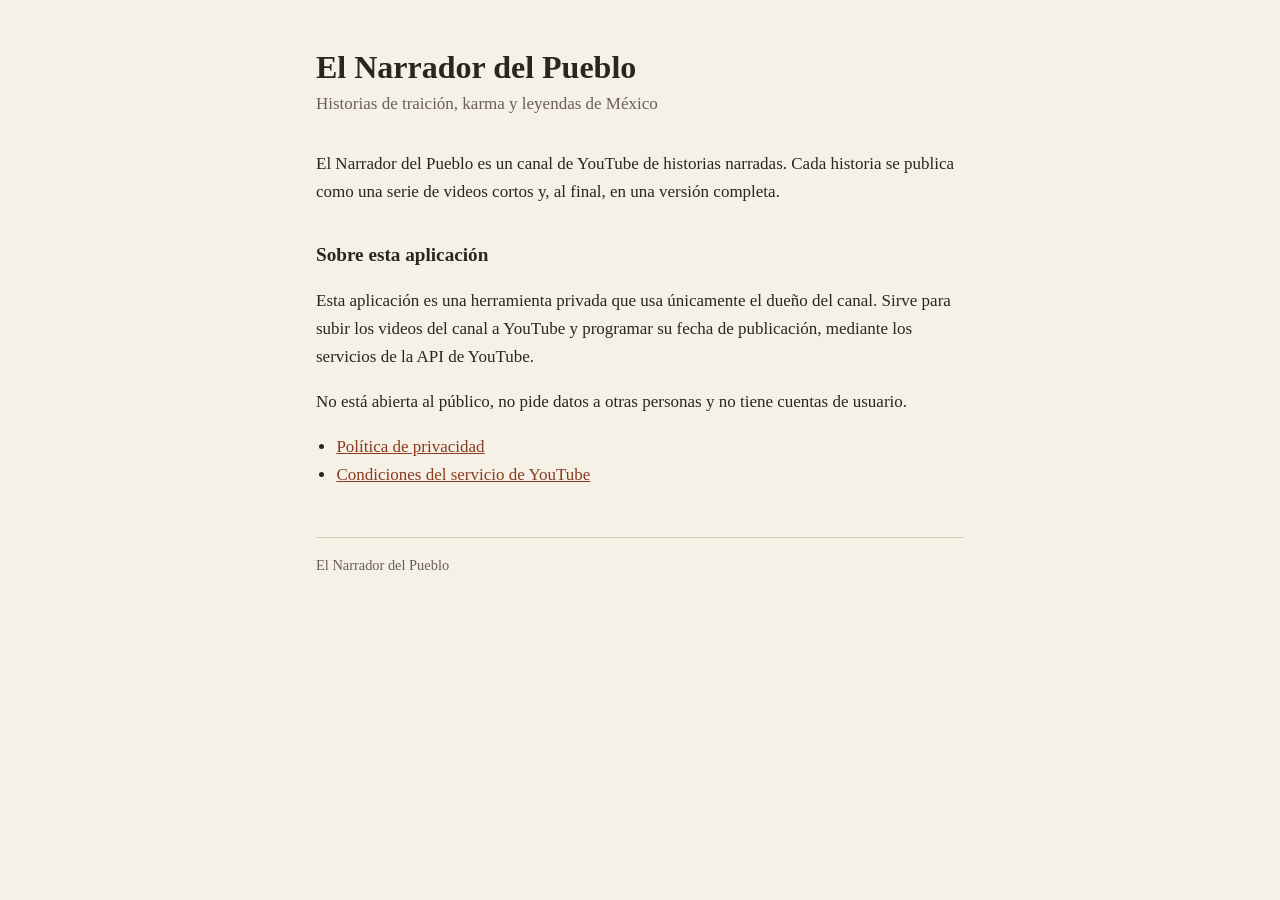
<file: index.html>
<!doctype html>
<html lang="es">
<head>
  <meta charset="utf-8">
  <meta name="viewport" content="width=device-width, initial-scale=1">
  <title>El Narrador del Pueblo</title>
  <link rel="stylesheet" href="estilo.css">
</head>
<body>
<main>
  <h1>El Narrador del Pueblo</h1>
  <p class="sub">Historias de traición, karma y leyendas de México</p>

  <p>El Narrador del Pueblo es un canal de YouTube de historias narradas. Cada historia se publica como una serie de
  videos cortos y, al final, en una versión completa.</p>

  <h2>Sobre esta aplicación</h2>
  <p>Esta aplicación es una herramienta privada que usa únicamente el dueño del canal. Sirve para subir los videos del
  canal a YouTube y programar su fecha de publicación, mediante los servicios de la API de YouTube.</p>
  <p>No está abierta al público, no pide datos a otras personas y no tiene cuentas de usuario.</p>

  <ul>
    <li><a href="privacidad.html">Política de privacidad</a></li>
    <li><a href="https://www.youtube.com/t/terms">Condiciones del servicio de YouTube</a></li>
  </ul>

  <footer>El Narrador del Pueblo</footer>
</main>
</body>
</html>
</file>
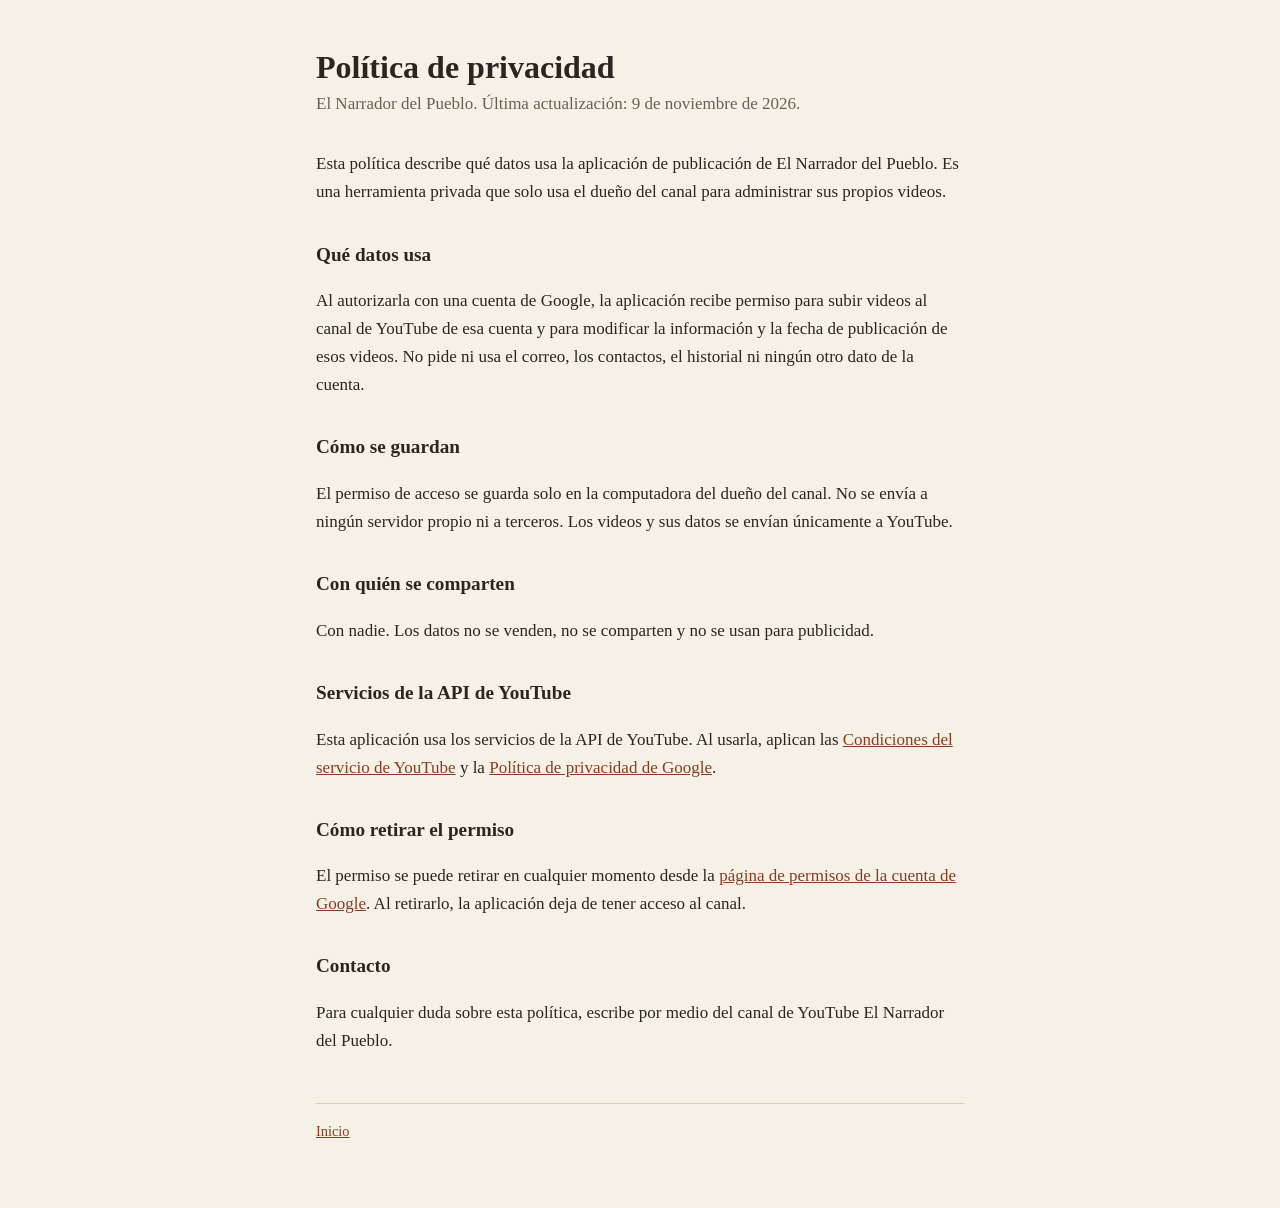
<file: privacidad.html>
<!doctype html>
<html lang="es">
<head>
  <meta charset="utf-8">
  <meta name="viewport" content="width=device-width, initial-scale=1">
  <title>Política de privacidad</title>
  <link rel="stylesheet" href="estilo.css">
</head>
<body>
<main>
  <h1>Política de privacidad</h1>
  <p class="sub">El Narrador del Pueblo. Última actualización: 9 de noviembre de 2026.</p>

  <p>Esta política describe qué datos usa la aplicación de publicación de El Narrador del Pueblo. Es una herramienta
  privada que solo usa el dueño del canal para administrar sus propios videos.</p>

  <h2>Qué datos usa</h2>
  <p>Al autorizarla con una cuenta de Google, la aplicación recibe permiso para subir videos al canal de YouTube de esa
  cuenta y para modificar la información y la fecha de publicación de esos videos. No pide ni usa el correo, los
  contactos, el historial ni ningún otro dato de la cuenta.</p>

  <h2>Cómo se guardan</h2>
  <p>El permiso de acceso se guarda solo en la computadora del dueño del canal. No se envía a ningún servidor propio ni
  a terceros. Los videos y sus datos se envían únicamente a YouTube.</p>

  <h2>Con quién se comparten</h2>
  <p>Con nadie. Los datos no se venden, no se comparten y no se usan para publicidad.</p>

  <h2>Servicios de la API de YouTube</h2>
  <p>Esta aplicación usa los servicios de la API de YouTube. Al usarla, aplican las
  <a href="https://www.youtube.com/t/terms">Condiciones del servicio de YouTube</a> y la
  <a href="https://policies.google.com/privacy">Política de privacidad de Google</a>.</p>

  <h2>Cómo retirar el permiso</h2>
  <p>El permiso se puede retirar en cualquier momento desde la
  <a href="https://myaccount.google.com/permissions">página de permisos de la cuenta de Google</a>. Al retirarlo, la
  aplicación deja de tener acceso al canal.</p>

  <h2>Contacto</h2>
  <p>Para cualquier duda sobre esta política, escribe por medio del canal de YouTube El Narrador del Pueblo.</p>

  <footer><a href="index.html">Inicio</a></footer>
</main>
</body>
</html>
</file>
<file: estilo.css>
:root {
  --fondo: #f6f1e7;
  --texto: #2b2420;
  --tenue: #6b5e55;
  --acento: #8a3b1f;
  --linea: #d9cdbb;
}
@media (prefers-color-scheme: dark) {
  :root {
    --fondo: #1e1a17;
    --texto: #eee5d8;
    --tenue: #b3a595;
    --acento: #e08a5f;
    --linea: #3a332d;
  }
}
* { box-sizing: border-box; }
body {
  margin: 0;
  background: var(--fondo);
  color: var(--texto);
  font: 17px/1.65 Georgia, "Times New Roman", serif;
}
main { max-width: 680px; margin: 0 auto; padding: 48px 16px 64px; }
h1 { font-size: 2rem; line-height: 1.2; margin: 0 0 4px; }
h2 { font-size: 1.2rem; margin: 32px 0 8px; }
.sub { color: var(--tenue); margin: 0 0 32px; }
a { color: var(--acento); }
ul { padding-left: 1.2em; }
footer {
  margin-top: 48px;
  padding-top: 16px;
  border-top: 1px solid var(--linea);
  color: var(--tenue);
  font-size: 0.9rem;
}
</file>
